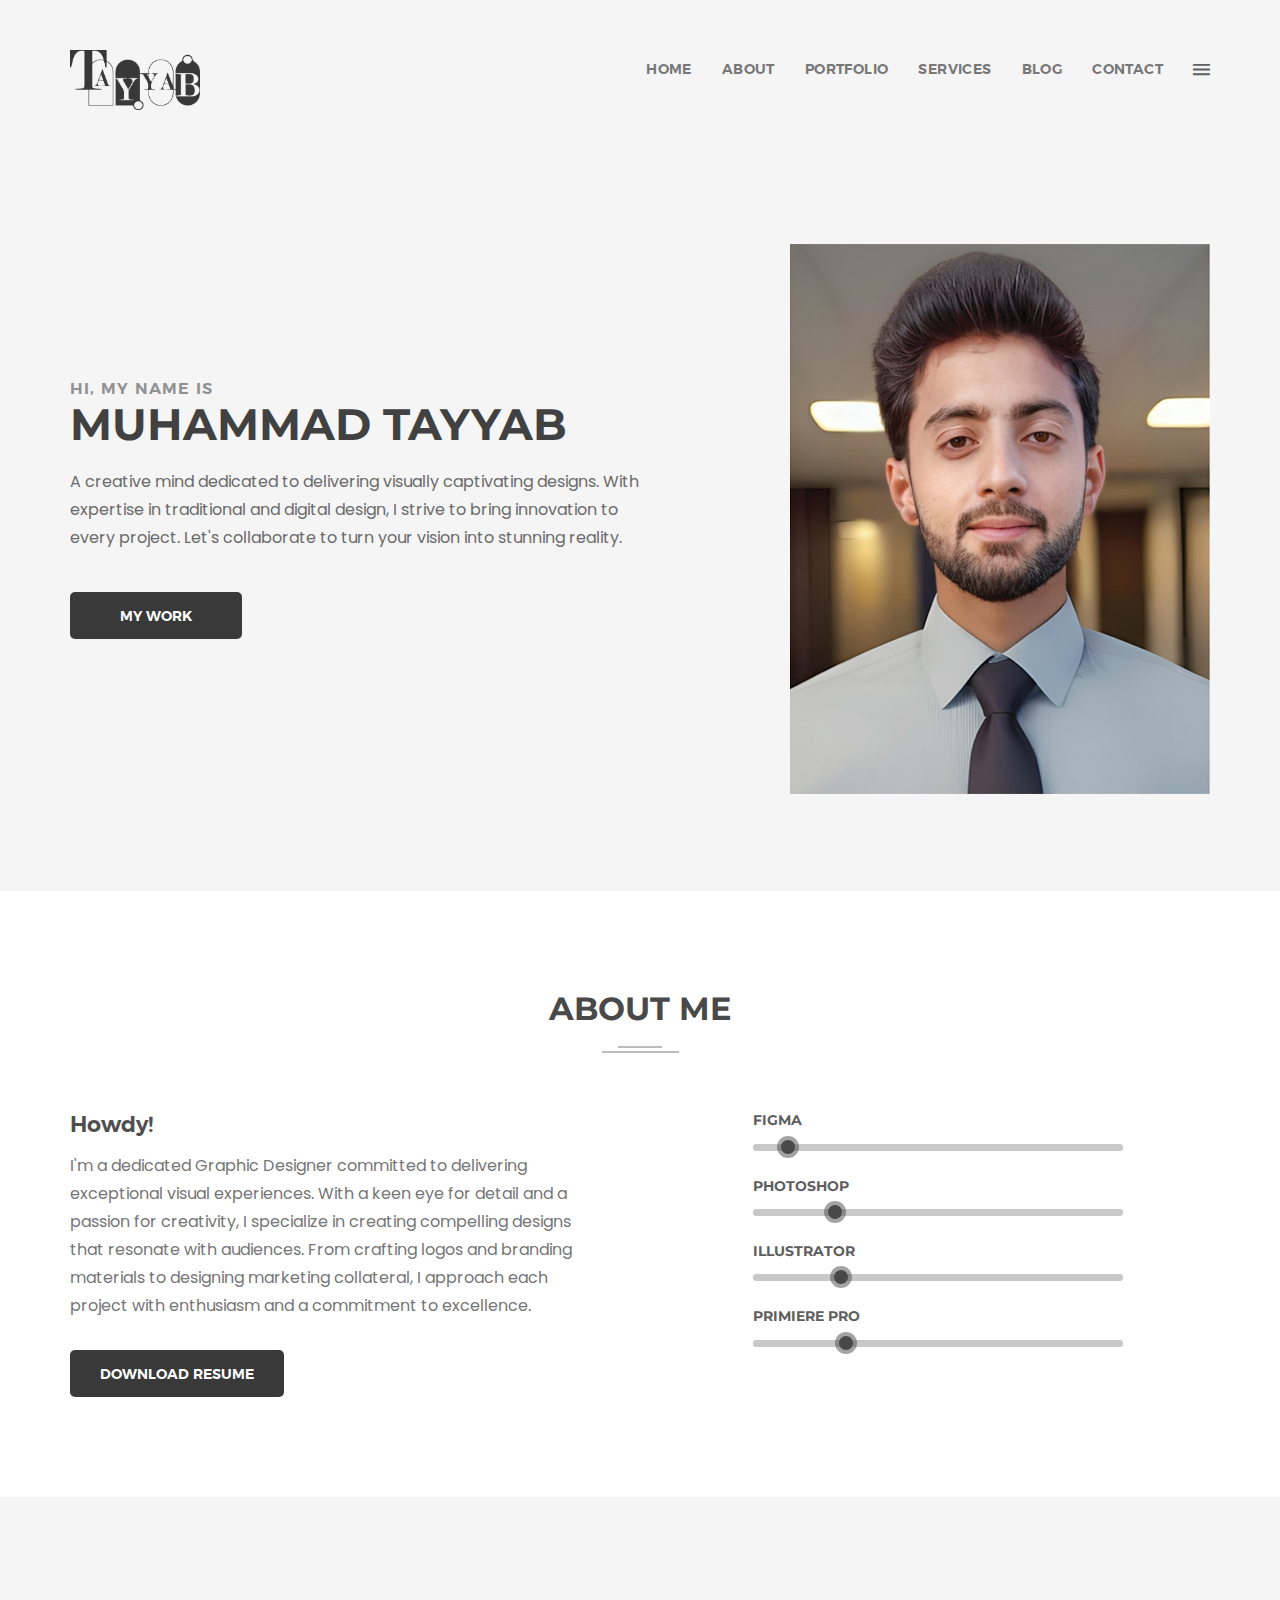
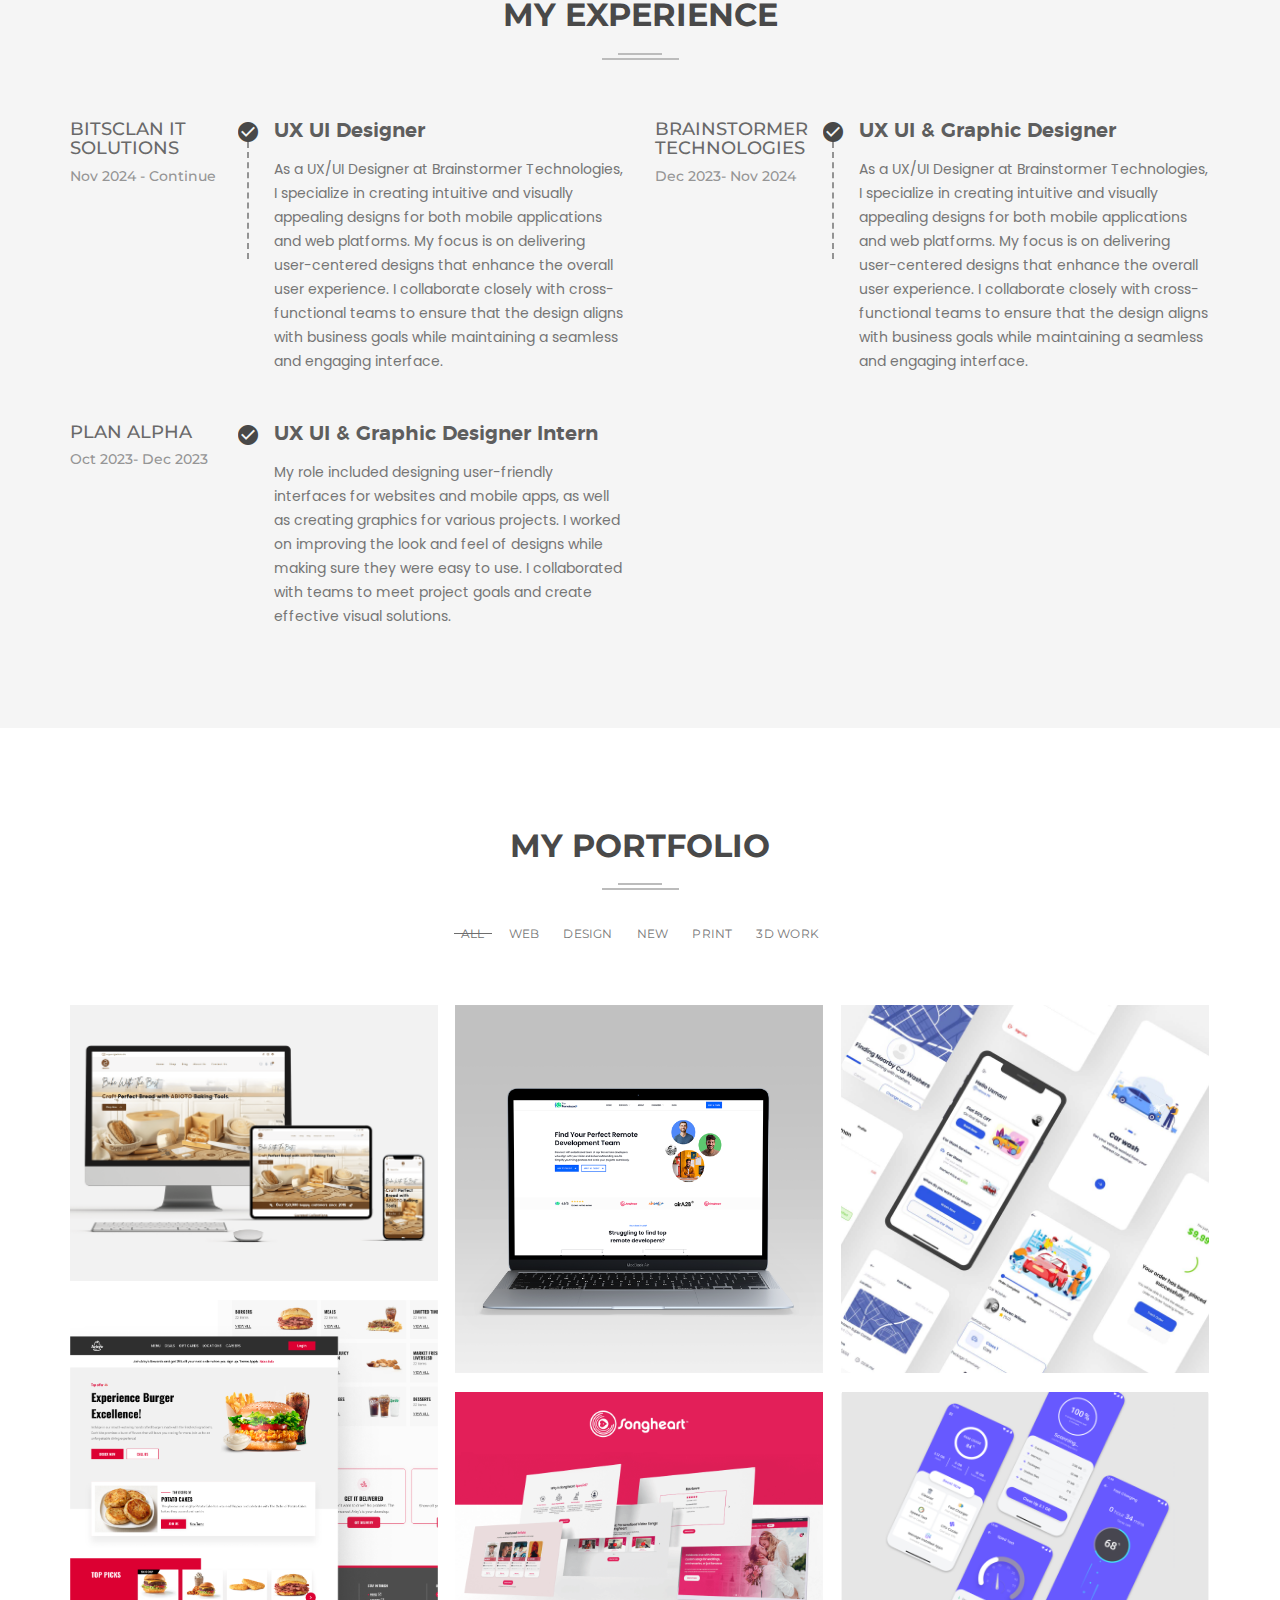
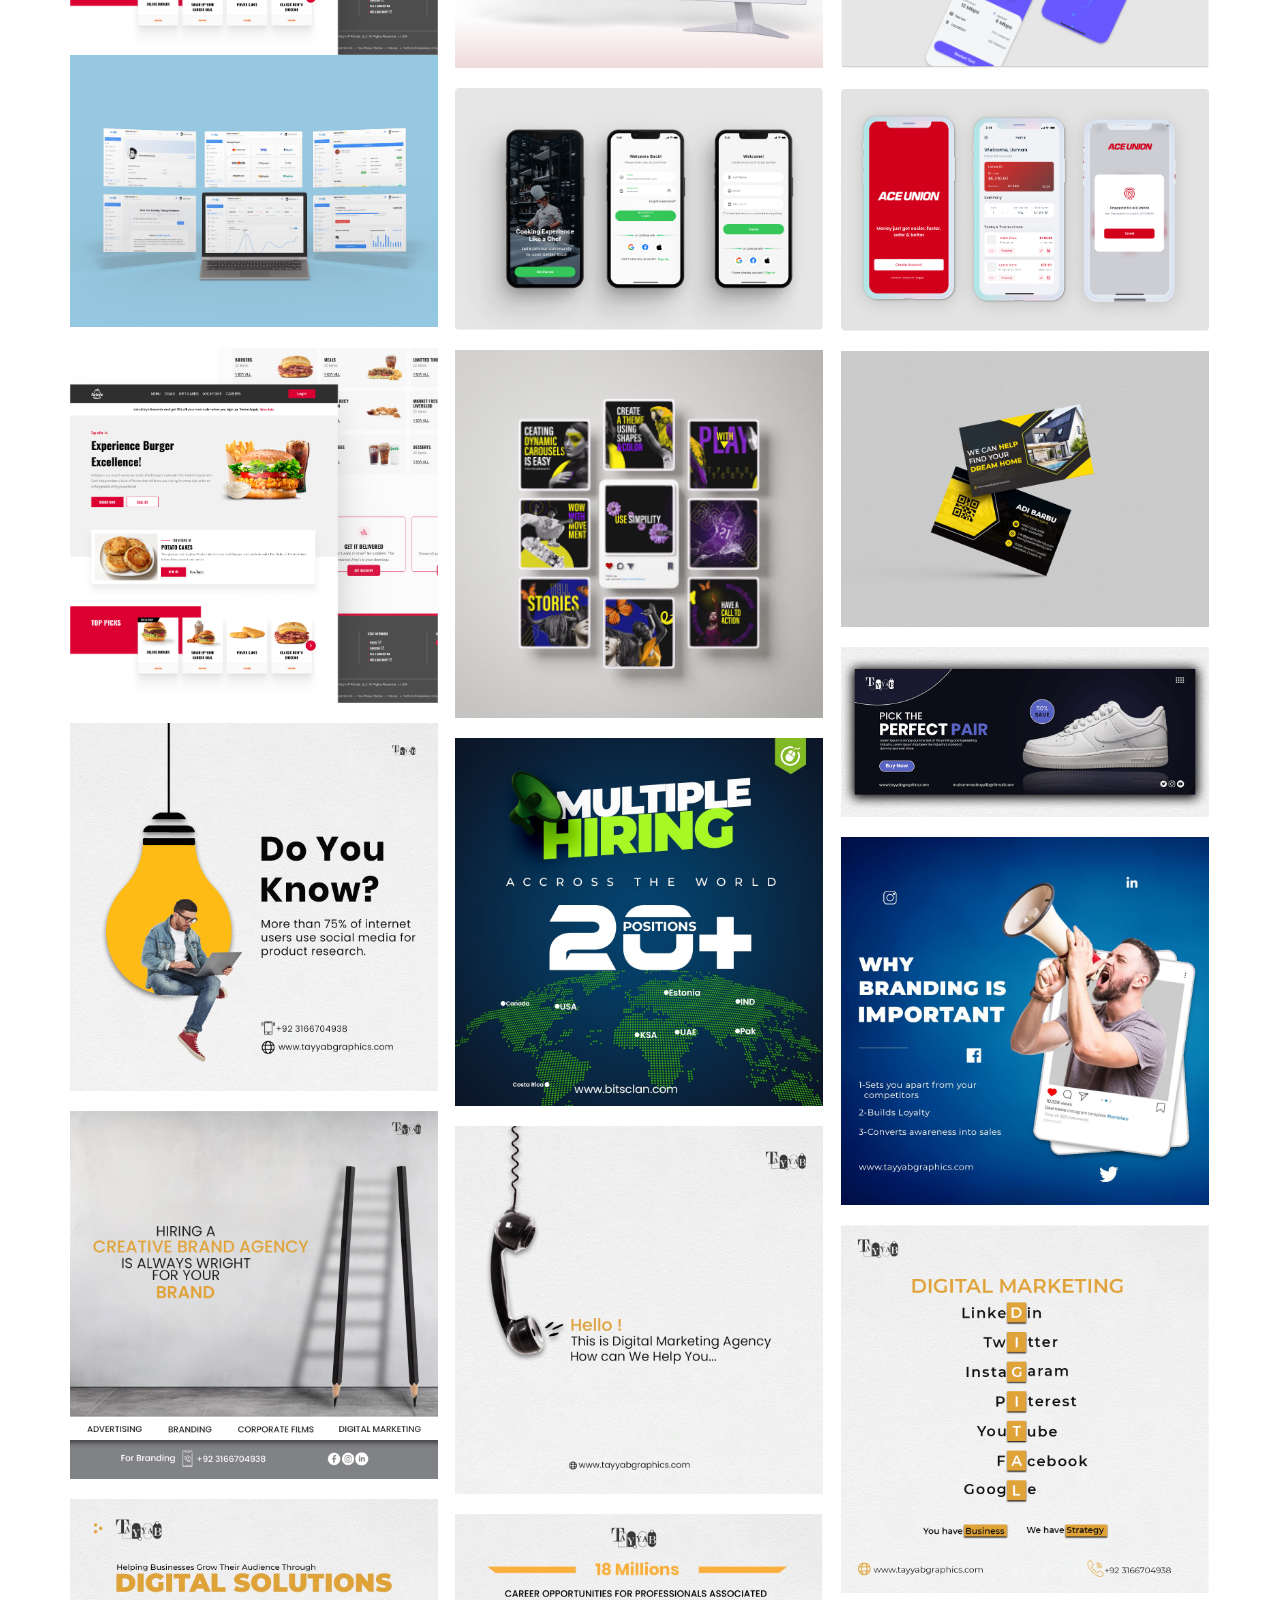
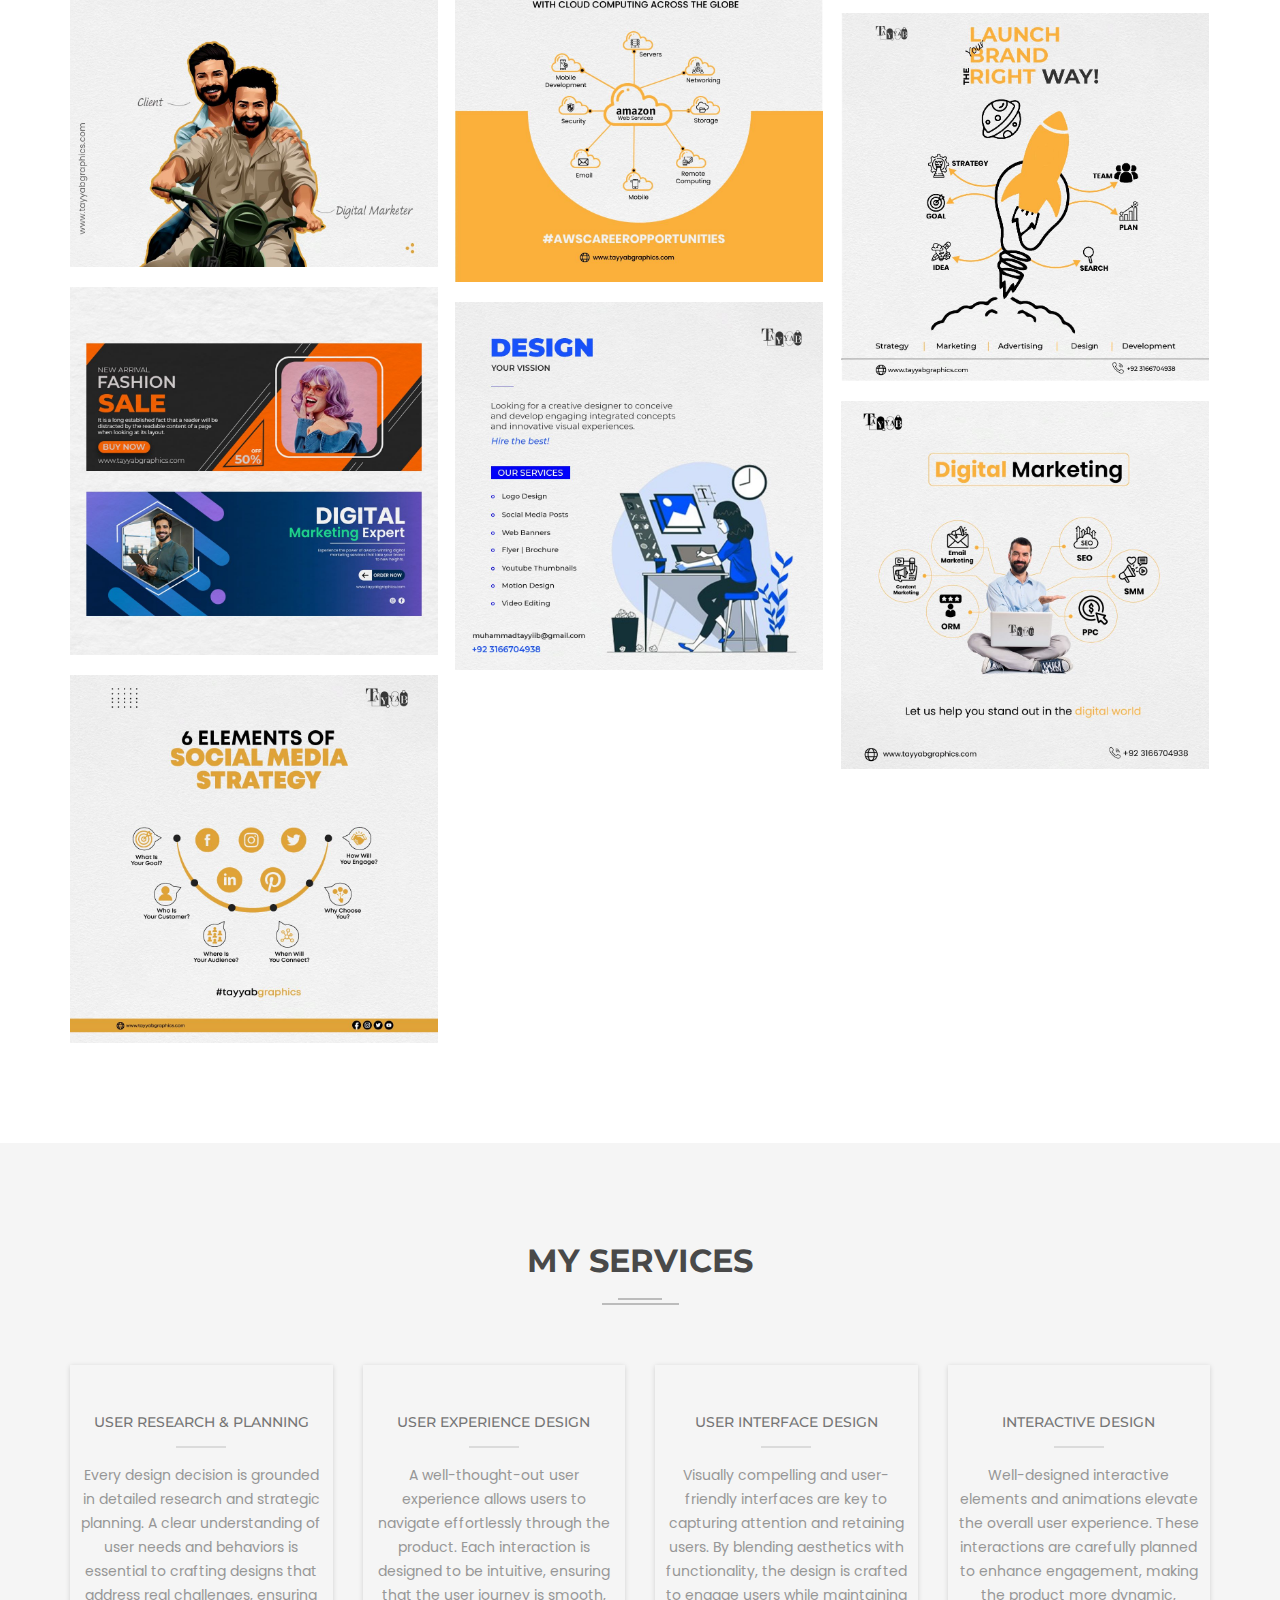
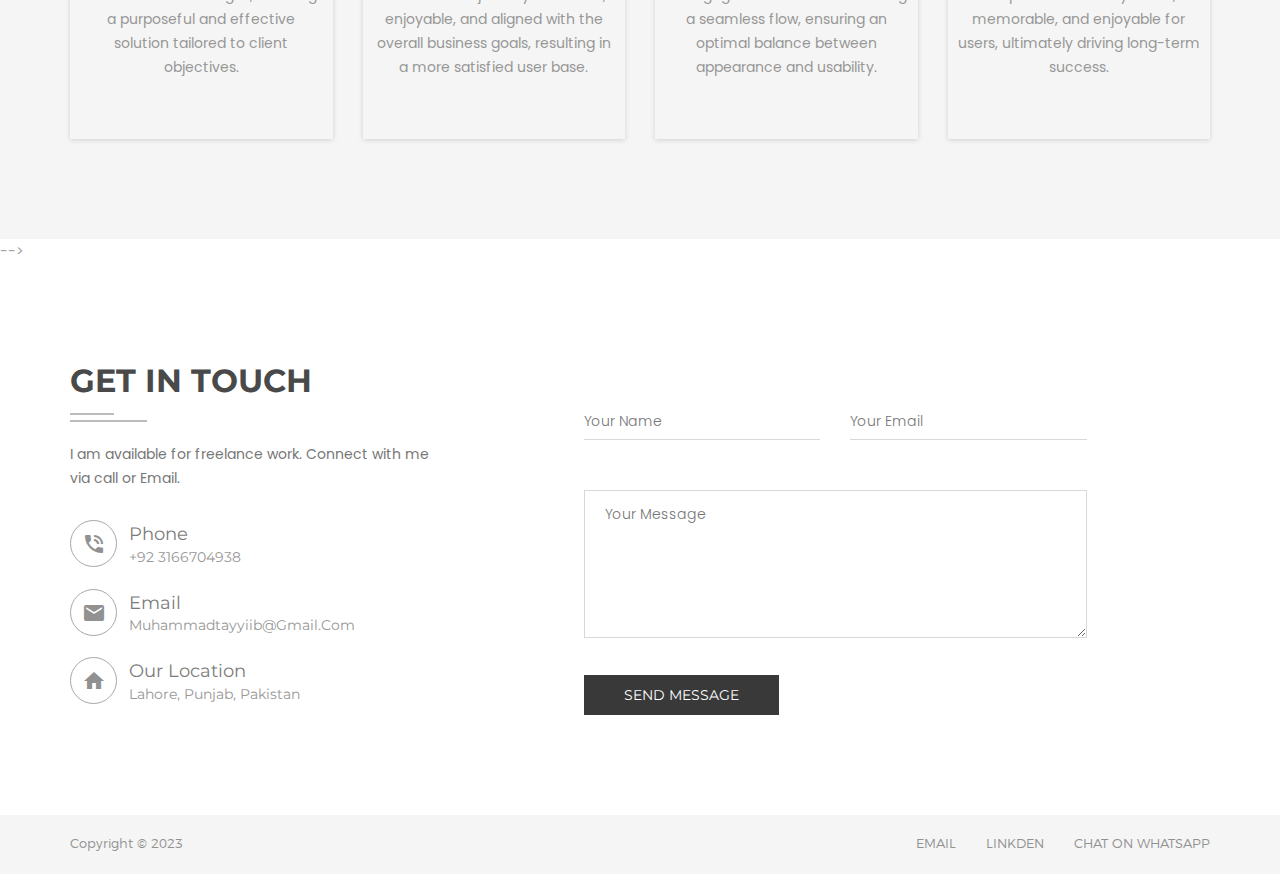
<file: index.html>
<!doctype html>
<html class="no-js" lang="en">

<!-- Mirrored from regaltheme.com/tf/onepage/mim/mim/index.html by HTTrack Website Copier/3.x [XR&CO'2014], Thu, 01 Dec 2022 15:15:38 GMT -->

<head>
	<meta charset="utf-8">
	<meta http-equiv="X-UA-Compatible" content="IE=edge">
	<meta name="viewport" content="width=device-width, initial-scale=1">
	<meta name="description" content="Tayyab Portfolio">
	<meta name="keywords"
		content="Personal , Personal portfolio template, Personal portfolio, landing page, material design, portfolio, personal">
	<meta name="author" content="regaltheme.com">

	<title>Muhammad Tayyab Portfolio</title>

	<!-- favicon -->
	<link rel="shortcut icon" type="image/x-icon" href="assets/img/favicon.ico">

	<!-- style css -->
	<link rel="stylesheet" href="style.css">
	<!-- modernizr js -->
	<script src="assets/js/vendor/modernizr-2.8.3.min.js"></script>

</head>

<body>
	<!--[if lt IE 8]>
            <p class="browserupgrade">You are using an <strong>outdated</strong> browser. Please <a href="http://browsehappy.com/">upgrade your browser</a> to improve your experience.</p>
        <![endif]-->
	<!-- HTML5 shim and Respond.js for IE8 support of HTML5 elements and media queries -->
	<!-- WARNING: Respond.js doesn't work if you view the page via file:// -->
	<!--[if lt IE 9]>
          <script src="https://oss.maxcdn.com/html5shiv/3.7.2/html5shiv.min.js"></script>
          <script src="https://oss.maxcdn.com/respond/1.4.2/respond.min.js"></script>
        <![endif]-->

	<!-- Loading Bar Start -->
	<div id="loading">
		<div id="loading-center">
			<div id="loading-center-absolute">
				<img src="assets/img/dark-logo.png" alt="Mim" />
				<div class="object" id="object_three"></div>
			</div>
		</div>
	</div>
	<!-- Loading Bar End -->
	<div id="home"></div>

	<!-- Header Section Start -->
	<header class="header-style-1 bg-color-1">
		<div class="top clearfix">
			<div class="header-top active-sticky ptb-50">
				<div class="container">
					<div class="row">
						<div class="col-xs-6 col-sm-5">
							<div class="left">
								<div class="logo">
									<a href="index.html"><img src="assets/img/dark-logo.png" alt="Mim" /></a>
								</div>
							</div>
						</div>
						<div class="col-xs-6 col-sm-7">
							<div class="right">
								<div class="expand-menu-open floatright">
									<i class="zmdi zmdi-menu"></i>
								</div>
								<nav class="mainmenu onepage-nev floatright">
									<ul class="clearfix">
										<li><a href="#home">Home</a></li>
										<li><a href="#about">About</a></li>
										<li><a href="#portfolio">PORTFOLIO</a></li>
										<li><a href="#service">Services</a></li>
										<li><a href="#blog">Blog</a></li>
										<li><a href="#contact">Contact</a></li>
									</ul>
								</nav>
							</div>
						</div>
					</div>
				</div>
			</div>
			<div class="mainmenu-expand bg-color-3">
				<div class="close-menu">
					<i class="zmdi zmdi-close-circle-o"></i>
				</div>
				<div class="menu-logo">
					<a href="index.html"><img src="assets/img/dark-logo.png" alt="Mim" /></a>
				</div>
				<nav class="mainmenu-box onepage-nev">
					<ul class="clearfix">
						<li><a href="#home">Home</a></li>
						<li><a href="#about">About</a></li>
						<li><a href="#portfolio">PORTFOLIO</a></li>
						<li><a href="#service">Services</a></li>
						<li><a href="#blog">Blog</a></li>
						<li><a href="#contact">Contact</a></li>
					</ul>
				</nav>
			</div>
		</div>
		<div class="bottom slider-area">
			<div class="container">
				<div class="row relative">
					<div class="col-xs-12 col-sm-6 static">
						<div class="slider-text percent-50">
							<h5 class="mb-11">Hi, my name is</h5>
							<h1 class="mb-30">Muhammad Tayyab</h1>
							<p class="font-16 line-height-28">
								A creative mind dedicated to delivering visually captivating designs. With expertise
								in traditional and digital design, I strive to bring innovation to every project.
								Let's collaborate to turn your vision into stunning reality.
							</p>
							<div class="slider-button smooth-scroll mt-40">
								<a class="btn lg-btn" href="#portfolio">my work</a>
							</div>
						</div>
					</div>
					<div class="col-xs-12 col-sm-6">
						<div class="slider-img text-right">
							<img src="assets/img/slider/layer1.png" alt="Image Layer" />
						</div>
					</div>
				</div>
			</div>
		</div>
	</header>
	<!-- Header Section End -->
	<!-- About Section Start -->
	<section class="about-area section-padding light-bg" id="about">
		<div class="container">
			<div class="row">
				<div class="col-xs-12">
					<div class="section-title text-center mb-60">
						<h2 class="mb-20">About Me</h2>
						<div class="horizontal-line">
							<div class="top"></div>
							<div class="bottom"></div>
						</div>
					</div>
				</div>
			</div>
			<div class="row">
				<div class="col-xs-12 col-sm-6">
					<div class="left mr-40">
						<h3 class="font-22 capitalize">Howdy!</h3>
						<p class="font-16 line-height-28">
							I'm a dedicated Graphic Designer committed to delivering exceptional visual experiences.
							With a keen eye for detail and a passion for creativity, I specialize in creating compelling
							designs that resonate with audiences. From crafting logos and branding materials to
							designing marketing collateral, I approach each project with enthusiasm and a commitment to
							excellence.
						</p>
						<div class="about-button mt-30">
							<a class="btn" href="assets/Resume/Muhammad Tayyab UX UI Resume.pdf">Download
								Resume</a>
						</div>
					</div>
				</div>
				<div class="col-xs-12 col-sm-6 col-md-push-1 col-md-5">
					<div class="right skill-progress">
						<!-- skill bar 1 -->
						<div class="skill-bar" data-percentage="90%">
							<h4 class="progress-title-holder">
								<span class="progress-title">FIGMA</span>
								<span class="progress-wrapper">
									<span class="progress-mark">
										<span class="percent"></span>
									</span>
								</span>
							</h4>
							<div class="progress-outter">
								<div class="progress-content"></div>
							</div>
						</div>

						<!-- skill bar 1 -->
						<div class="skill-bar" data-percentage="80%">
							<h4 class="progress-title-holder">
								<span class="progress-title">PHOTOSHOP</span>
								<span class="progress-wrapper">
									<span class="progress-mark">
										<span class="percent"></span>
									</span>
								</span>
							</h4>
							<div class="progress-outter">
								<div class="progress-content"></div>
							</div>
						</div>


						<!-- skill bar 1 -->
						<div class="skill-bar" data-percentage="50%">
							<h4 class="progress-title-holder">
								<span class="progress-title">ILLUSTRATOR</span>
								<span class="progress-wrapper">
									<span class="progress-mark">
										<span class="percent"></span>
									</span>
								</span>
							</h4>
							<div class="progress-outter">
								<div class="progress-content"></div>
							</div>
						</div>
						<div class="skill-bar" data-percentage="50%">
							<h4 class="progress-title-holder">
								<span class="progress-title">PRIMIERE PRO</span>
								<span class="progress-wrapper">
									<span class="progress-mark">
										<span class="percent"></span>
									</span>
								</span>
							</h4>
							<div class="progress-outter">
								<div class="progress-content"></div>
							</div>
						</div>


					</div>

					<!-- skill bar 2 -->

					<!-- skill bar 2 -->
					<!-- <div class="skill-bar" data-percentage="60%">
						<h4 class="progress-title-holder">
							<span class="progress-title">HTML & CSS</span>
							<span class="progress-wrapper">
								<span class="progress-mark">
									<span class="percent"></span>
								</span>
							</span>
						</h4>
						<div class="progress-outter">
							<div class="progress-content"></div>
						</div>
					</div> -->
				</div>
			</div>
		</div>
		</div>
	</section>
	<!-- About Section End -->
	<!-- Experience Section Start -->
		<section class="experience-area section-padding bg-color-1">
		<div class="container">
			<div class="row">
				<div class="col-xs-12">
					<div class="section-title text-center mb-60">
						<h2 class="mb-20">My Experience</h2>
						<div class="horizontal-line">
							<div class="top"></div>
							<div class="bottom"></div>
						</div>
					</div>
				</div>
			</div>
			<div class="row">
				<div class="col-xs-12 col-sm-6 mobile-mb-30">
					<div class="left">
						<div class="single-experi mb-50">
							<div class="left-text floatleft relative">
								<div class="dashed-line"></div>
								<h4 class="montserrat weight-medium mb-5 capitalize">BITSCLAN IT SOLUTIONS</h4>
								<p class="montserrat weight-medium">Nov 2024 - Continue</p>
							</div>
							<div class="right-text">
								<i class="zmdi zmdi-check-circle"></i>
								<h3 class="capitalize font-20">UX UI Designer</h3>
								<p>As a UX/UI Designer at Brainstormer Technologies, I specialize in creating intuitive and visually appealing designs for both mobile applications and web platforms. My focus is on delivering user-centered designs that enhance the overall user experience. I collaborate closely with cross-functional teams to ensure that the design aligns with business goals while maintaining a seamless and engaging interface.
							</div>
						</div>
						<div class="single-experi">
							<div class="left-text floatleft">
								<h4 class="montserrat weight-medium mb-5 capitalize">PLAN ALPHA </h4>
								<p class="montserrat weight-medium">
								</p>
								</h4>
								<p class="montserrat weight-medium">Oct 2023- Dec 2023</p>
							</div>
							<div class="right-text">
								<i class="zmdi zmdi-check-circle"></i>
								<h3 class="capitalize font-20">UX UI & Graphic Designer Intern</h3>
								<p>
									<p>My role included designing user-friendly interfaces for websites and mobile apps, as well as creating graphics for various projects. I worked on improving the look and feel of designs while making sure they were easy to use. I collaborated with teams to meet project goals and create effective visual solutions.									</div>
						</div>
					</div>
				</div>
				<div class="col-xs-12 col-sm-6">
					<div class="right">
						<div class="single-experi mb-50">
							<div class="left-text floatleft relative">
								<div class="dashed-line"></div>
								<h4 class="montserrat weight-medium mb-5 capitalize">BRAINSTORMER TECHNOLOGIES</h4>
								<p class="montserrat weight-medium">Dec 2023- Nov 2024</p>
							</div>
							<div class="right-text">
								<i class="zmdi zmdi-check-circle"></i>
								<h3 class="capitalize font-20">UX UI & Graphic Designer</h3>
								<p>
									As a UX/UI Designer at Brainstormer Technologies, I specialize in creating intuitive and visually appealing designs for both mobile applications and web platforms. My focus is on delivering user-centered designs that enhance the overall user experience. I collaborate closely with cross-functional teams to ensure that the design aligns with business goals while maintaining a seamless and engaging interface.							</div>
						</div>
						<!--
					 <div class="single-experi">
							<div class="left-text floatleft">
								<h4 class="montserrat weight-medium mb-5 capitalize">PBSG,LHR, PK</h4>
								<p class="montserrat weight-medium">Jul 2022 - Jan 20223</p>
							</div>
							<div class="right-text">
								<i class="zmdi zmdi-check-circle"></i>
								<h3 class="capitalize font-20">Intern Graphic Designer</h3>
								<p>	During my brief tenure at Premier Business Solution Group, I served as an entry-level graphic designer. In this role, I contributed to various design projects, assisting in the creation of graphics for digital and print materials.</p>
							</p>
							</div>
						</div>
					-->
					</div>
				</div>
			</div>
		</div>
	</section>
	<!-- Experience Section End -->
	<section class="portfolio-area portfolio-one light-bg section-padding clearfix" id="portfolio">
		<div class="container">
			<div class="row">
				<div class="col-xs-12">
					<div class="section-title text-center mb-30">
						<h2 class="mb-20">My Portfolio</h2>
						<div class="horizontal-line">
							<div class="top"></div>
							<div class="bottom"></div>
						</div>
					</div>
				</div>
			</div>
			<div class="row">
				<div class="col-xs-12">
					<div class="all-portfolio">
						<div class="portfolio-menu text-center">
							<ul class="clearfix mb-50">
								<li data-filter="*" class="active">All</li>
								<li data-filter=".web">Web</li>
								<li data-filter=".design">Design</li>
								<li data-filter=".new">new</li>
								<li data-filter=".gallery">Print</li>
								<li data-filter=".work3d">3d work</li>
							</ul>
						</div>
					</div>
					

					<div class="portfolio-grid">
						<div class="grid-item new web gallery percent-33">
							<div class="single-portfolio overlay light-1 text-center">
								<img src="assets/img/portfolio/abioto.png" alt="Mim" />
								<div class="title plr-40 text-center">
									<div class="zoom-icon">
										<a href="assets/img/portfolio/abioto.png" class="fancybox">
											<i class="zmdi zmdi-filter-center-focus"></i>
										</a>
									</div>
									<div class="project-title text-left">
										<h4 class="font-20 montserrat weight-regular capitalize no-margin">
											Shopify Website</h4>
										<p class="montserratlight">Responsive Design</p>
									</div>
								</div>
							</div>
						</div>
						<div class="grid-item new web gallery percent-33">
							<div class="single-portfolio overlay light-1 text-center">
								<img src="assets/img/portfolio/1.png" alt="Mim" />
								<div class="title plr-40 text-center">
									<div class="zoom-icon">
										<a href="assets/img/portfolio/1.png" class="fancybox">
											<i class="zmdi zmdi-filter-center-focus"></i>
										</a>
									</div>
									<div class="project-title text-left">
										<h4 class="font-20 montserrat weight-regular capitalize no-margin">
											Freelance Site</h4>
										<p class="montserratlight">Web Design</p>
									</div>
								</div>
							</div>
						</div>
						<div class="grid-item new web gallery percent-33">
							<div class="single-portfolio overlay light-1 text-center">
								<img src="assets/img/portfolio/h1.jpg" alt="Mim" />
								<div class="title plr-40 text-center">
									<div class="zoom-icon">
										<a href="assets/img/portfolio/h1.jpg" class="fancybox">
											<i class="zmdi zmdi-filter-center-focus"></i>
										</a>
									</div>
									<div class="project-title text-left">
										<h4 class="font-20 montserrat weight-regular capitalize no-margin">
											Car Wash Mobile App</h4>
										<p class="montserratlight">Mobile App</p>
									</div>
								</div>
							</div>
						</div>

						<div class="grid-item new design web work3d percent-33">
							<div class="single-portfolio overlay light-1 text-center">
								<img src="assets/img/portfolio/w5.jpg" alt="Mim" />
								<div class="title plr-40 text-center">
									<div class="zoom-icon">
										<a href="assets/img/portfolio/w5.jpg" class="fancybox">
											<i class="zmdi zmdi-filter-center-focus"></i>
										</a>
									</div>
									<div class="project-title text-left">
										<h4 class="font-20 montserrat weight-regular capitalize no-margin">Burger Site</h4>
										<p class="montserratlight">Food Delivery</p>
									</div>
								</div>
							</div> 
						
							<div class="single-portfolio overlay light-1 text-center">
								<img src="assets/img/portfolio/Short Url.jpg" alt="Mim" />
								<div class="title plr-40 text-center">
									<div class="zoom-icon">
										<a href="assets/img/portfolio/Short Url.jpg" class="fancybox">
											<i class="zmdi zmdi-filter-center-focus"></i>
										</a>
									</div>



								




									<div class="project-title text-left">
										<h4 class="font-20 montserrat weight-regular capitalize no-margin">Sharts URL</h4>
										<p class="montserratlight">Dashboard Design</p>
									</div>
								</div>
							</div> </div>
						<div class="grid-item new web gallery percent-33">
							<div class="single-portfolio overlay light-1 text-center">
								<img src="assets/img/portfolio/Song.png" alt="Mim" />
								<div class="title plr-40 text-center">
									<div class="zoom-icon">
										<a href="assets/img/portfolio/Song.png" class="fancybox">
											<i class="zmdi zmdi-filter-center-focus"></i>
										</a>
									</div>
									<div class="project-title text-left">
										<h4 class="font-20 montserrat weight-regular capitalize no-margin">
											Song Heart Web Design</h4>
										<p class="montserratlight">Web Design</p>
									</div>
								</div>
							</div>
						</div>

						<div class="grid-item new web gallery percent-33">
							<div class="single-portfolio overlay light-1 text-center">
								<img src="assets/img/portfolio/s2.png" alt="Mim" />
								<div class="title plr-40 text-center">
									<div class="zoom-icon">
										<a href="assets/img/portfolio/s2.png" class="fancybox">
											<i class="zmdi zmdi-filter-center-focus"></i>
										</a>
									</div>
									<div class="project-title text-left">
										<h4 class="font-20 montserrat weight-regular capitalize no-margin">
											Junk Cleaner App</h4>
										<p class="montserratlight">Mobile App</p>
									</div>
								</div>
							</div>
						</div>
						<div class="grid-item new web gallery percent-33">
							<div class="single-portfolio overlay light-1 text-center">
								<img src="assets/img/portfolio/w1.jpg" alt="Mim" />
								<div class="title plr-40 text-center">
									<div class="zoom-icon">
										<a href="assets/img/portfolio/w1.jpg" class="fancybox">
											<i class="zmdi zmdi-filter-center-focus"></i>
										</a>
									</div>
									<div class="project-title text-left">
										<h4 class="font-20 montserrat weight-regular capitalize no-margin">
											Food Chef Cooking App</h4>
										<p class="montserratlight">Mobile App</p>
									</div>
								</div>
							</div>
						</div>
						<div class="grid-item new web gallery percent-33">
							<div class="single-portfolio overlay light-1 text-center">
								<img src="assets/img/portfolio/w3.jpg" alt="Mim" />
								<div class="title plr-40 text-center">
									<div class="zoom-icon">
										<a href="assets/img/portfolio/w3.jpg" class="fancybox">
											<i class="zmdi zmdi-filter-center-focus"></i>
										</a>
									</div>
									<div class="project-title text-left">
										<h4 class="font-20 montserrat weight-regular capitalize no-margin">
											Ace Union Concep base Design</h4>
										<p class="montserratlight">Mobile App</p>
									</div>
								</div>
							</div>
						</div>
						<div class="grid-item new web gallery percent-33">
							<div class="single-portfolio overlay light-1 text-center">
								<img src="assets/img/portfolio/w5.jpg" alt="Mim" />
								<div class="title plr-40 text-center">
									<div class="zoom-icon">
										<a href="assets/img/portfolio/w5.jpg" class="fancybox">
											<i class="zmdi zmdi-filter-center-focus"></i>
										</a>
									</div>
									<div class="project-title text-left">
										<h4 class="font-20 montserrat weight-regular capitalize no-margin">
											Resturant Landing page Design</h4>
										<p class="montserratlight">Website Design</p>
									</div>
								</div>
							</div>
						</div>
						<div class="grid-item new web gallery percent-33">
							<div class="single-portfolio overlay light-1 text-center">
								<img src="assets/img/portfolio/28.jpg" alt="Mim" />
								<div class="title plr-40 text-center">
									<div class="zoom-icon">
										<a href="assets/img/portfolio/28.jpg" class="fancybox">
											<i class="zmdi zmdi-filter-center-focus"></i>
										</a>
									</div>
									<div class="project-title text-left">
										<h4 class="font-20 montserrat weight-regular capitalize no-margin">instagram
											Carousel Post</h4>
										<p class="montserratlight">Designing</p>
									</div>
								</div>
							</div>
						</div>
						<div class="grid-item new web gallery percent-33">
							<div class="single-portfolio overlay light-1 text-center">
								<img src="assets/img/portfolio/Business Card.jpg" alt="Mim" />
								<div class="title plr-40 text-center">
									<div class="zoom-icon">
										<a href="assets/img/portfolio/Business Card.jpg" class="fancybox">
											<i class="zmdi zmdi-filter-center-focus"></i>
										</a>
									</div>
									<div class="project-title text-left">
										<h4 class="font-20 montserrat weight-regular capitalize no-margin">instagram
											Business Card</h4>
										<p class="montserratlight">Real Estate</p>
									</div>
								</div>
							</div>
						</div>

						<div class="grid-item new web gallery percent-33">
							<div class="single-portfolio overlay light-1 text-center">
								<img src="assets/img/portfolio/27.jpg" alt="Mim" />
								<div class="title plr-40 text-center">
									<div class="zoom-icon">
										<a href="assets/img/portfolio/27.jpg" class="fancybox">
											<i class="zmdi zmdi-filter-center-focus"></i>
										</a>
									</div>
									<div class="project-title text-left">
										<h4 class="font-20 montserrat weight-regular capitalize no-margin">Facebook
											Shoes Cover Design</h4>
										<p class="montserratlight">Branding</p>
									</div>
								</div>
							</div>
						</div>
						<div class="grid-item new gallery percent-33">
							<div class="single-portfolio overlay light-1 text-center">
								<img src="assets/img/portfolio/9.jpg" alt="Mim" />
								<div class="zoom-icon">
									<a href="assets/img/portfolio/9.jpg" class="fancybox">
										<i class="zmdi zmdi-filter-center-focus"></i>
									</a>
								</div>
								<div class="project-title text-left">
									<h4 class="font-20 montserrat weight-regular capitalize no-margin">Social Media</h4>
									<p class="montserratlight">Marketing</p>
								</div>
							</div>
						</div>
						<div class="grid-item new gallery percent-33">
							<div class="single-portfolio overlay light-1 text-center">
								<img src="assets/img/portfolio/Hiring.jpeg" alt="Mim" />
								<div class="zoom-icon">
									<a href="assets/img/portfolio/Hiring.jpeg" class="fancybox">
										<i class="zmdi zmdi-filter-center-focus"></i>
									</a>
								</div>
								<div class="project-title text-left">
									<h4 class="font-20 montserrat weight-regular capitalize no-margin">Social Media</h4>
									<p class="montserratlight">Marketing</p>
								</div>
							</div>
						</div>
						<div class="grid-item new work3d design gallery work3d percent-33">
							<div class="single-portfolio overlay light-1 text-center">
								<img src="assets/img/portfolio/8.jpg" alt="Mim" />
								<div class="title plr-40 text-center">
									<div class="zoom-icon">
										<a href="assets/img/portfolio/8.jpg" class="fancybox">
											<i class="zmdi zmdi-filter-center-focus"></i>
										</a>
									</div>
								</div>
								<div class="project-title text-left">
									<h4 class="font-20 montserrat weight-regular capitalize no-margin">Social Media
									</h4>
									<p class="montserratlight">Branding</p>
								</div>
							</div>
						</div>
						<!-- <div class="grid-item web design web gallery percent-33">
							<div class="single-portfolio overlay light-1 text-center">
								<img src="assets/img/portfolio/w2.jpg" alt="Mim" />
								<div class="title plr-40 text-center">
									<div class="zoom-icon">
										<a class="various fancybox" data-fancybox-type="iframe" title="The Butterfly And Flower" href="	https://www.youtube.com/embed/zQ9tVUEI4J4?&autoplay=1">
											<i class="zmdi zmdi-play"></i>
										</a>
									</div>
									<div class="project-title text-left">
										<h4 class="font-20 montserrat weight-regular capitalize no-margin">The Butterfly And Flower</h4>
										<p class="montserratlight">Video</p>
									</div>
								</div>
							</div>
						</div> -->

						<div class="grid-item web design web gallery percent-33">
							<div class="single-portfolio overlay light-1 text-center">
								<img src="assets/img/portfolio/7.jpg" alt="Mim" />
								<div class="title plr-40 text-center">
									<div class="zoom-icon">
										<a href="assets/img/portfolio/7.jpg" class="fancybox">
											<i class="zmdi zmdi-filter-center-focus"></i>
										</a>
									</div>
								</div>
								<div class="project-title text-left">
									<h4 class="font-20 montserrat weight-regular capitalize no-margin">Social Media
									</h4>
									<p class="montserratlight">Branding</p>
								</div>
							</div>
						</div>
						<div class="grid-item new web gallery work3d percent-33">
							<div class="single-portfolio overlay light-1 text-center">
								<img src="assets/img/portfolio/6.jpg" alt="Mim" />
								<div class="title plr-40 text-center">
									<div class="zoom-icon">
										<a href="assets/img/portfolio/6.jpg" class="fancybox">
											<i class="zmdi zmdi-filter-center-focus"></i>
										</a>
									</div>
									<div class="project-title text-left">
										<h4 class="font-20 montserrat weight-regular capitalize no-margin">Hello to the
											Future</h4>
										<p class="montserratlight">Branding</p>
									</div>
								</div>
							</div>
						</div>
						<div class="grid-item new design web gallery work3d percent-33">
							<div class="single-portfolio overlay light-1 text-center">
								<img src="assets/img/portfolio/5.jpg" alt="Mim" />
								<div class="title plr-40 text-center">
									<div class="zoom-icon">
										<a href="assets/img/portfolio/5.jpg" class="fancybox">
											<i class="zmdi zmdi-filter-center-focus"></i>
										</a>
									</div>
									<div class="project-title text-left">
										<h4 class="font-20 montserrat weight-regular capitalize no-margin">Digital
											Marketing Expert</h4>
										<p class="montserratlight">Branding</p>
									</div>
								</div>
							</div>
						</div>
						<div class="grid-item new web gallery work3d percent-33">
							<div class="single-portfolio overlay light-1 text-center">
								<img src="assets/img/portfolio/4.jpg" alt="Mim" />
								<div class="title plr-40 text-center">
									<div class="zoom-icon">
										<a href="assets/img/portfolio/4.jpg" class="fancybox">
											<i class="zmdi zmdi-filter-center-focus"></i>
										</a>
									</div>
									<div class="project-title text-left">
										<h4 class="font-20 montserrat weight-regular capitalize no-margin">Hello to the
											Future</h4>
										<p class="montserratlight">Branding</p>
									</div>
								</div>
							</div>
						</div>
						<div class="grid-item new design web gallery work3d percent-33">
							<div class="single-portfolio overlay light-1 text-center">
								<img src="assets/img/portfolio/21.jpg" alt="Mim" />
								<div class="title plr-40 text-center">
									<div class="zoom-icon">
										<a href="assets/img/portfolio/21.jpg" class="fancybox">
											<i class="zmdi zmdi-filter-center-focus"></i>
										</a>
									</div>
									<div class="project-title text-left">
										<h4 class="font-20 montserrat weight-regular capitalize no-margin">Digital
											Marketing Expert</h4>
										<p class="montserratlight">Branding</p>
									</div>
								</div>
							</div>
						</div>

						<div class="grid-item new web gallery work3d percent-33">
							<div class="single-portfolio overlay light-1 text-center">
								<img src="assets/img/portfolio/20.jpg" alt="Mim" />
								<div class="title plr-40 text-center">
									<div class="zoom-icon">
										<a href="assets/img/portfolio/20.jpg" class="fancybox">
											<i class="zmdi zmdi-filter-center-focus"></i>
										</a>
									</div>
									<div class="project-title text-left">
										<h4 class="font-20 montserrat weight-regular capitalize no-margin">Marketing
										</h4>
										<p class="montserratlight">Branding</p>
									</div>
								</div>
							</div>
						</div>
						<div class="grid-item new web gallery work3d percent-33">
							<div class="single-portfolio overlay light-1 text-center">
								<img src="assets/img/portfolio/banner.jpg" alt="Mim" />
								<div class="title plr-40 text-center">
									<div class="zoom-icon">
										<a href="assets/img/portfolio/banner.jpg" class="fancybox">
											<i class="zmdi zmdi-filter-center-focus"></i>
										</a>
									</div>
									<div class="project-title text-left">
										<h4 class="font-20 montserrat weight-regular capitalize no-margin">Marketing
										</h4>
										<p class="montserratlight">Branding</p>
									</div>
								</div>
							</div>
						</div>
						<div class="grid-item new design web gallery work3d percent-33">
							<div class="single-portfolio overlay light-1 text-center">
								<img src="assets/img/portfolio/2.jpg" alt="Mim" />
								<div class="title plr-40 text-center">
									<div class="zoom-icon">
										<a href="assets/img/portfolio/2.jpg" class="fancybox">
											<i class="zmdi zmdi-filter-center-focus"></i>
										</a>
									</div>
									<div class="project-title text-left">
										<h4 class="font-20 montserrat weight-regular capitalize no-margin">Digital
											Marketing Expert</h4>
										<p class="montserratlight">Branding</p>
									</div>
								</div>
							</div>
						</div>
						<div class="grid-item new web gallery percent-33">
							<div class="single-portfolio overlay light-1 text-center">
								<img src="assets/img/portfolio/19.jpg" alt="Mim" />
								<div class="title plr-40 text-center">
									<div class="zoom-icon">
										<a href="assets/img/portfolio/19.jpg" class="fancybox">
											<i class="zmdi zmdi-filter-center-focus"></i>
										</a>
									</div>
									<div class="project-title text-left">
										<h4 class="font-20 montserrat weight-regular capitalize no-margin">Graphic
											Designing</h4>
										<p class="montserratlight">Branding</p>
									</div>
								</div>
							</div>
						</div>
						<div class="grid-item new design web work3d percent-33">
							<div class="single-portfolio overlay light-1 text-center">
								<img src="assets/img/portfolio/18.jpg" alt="Mim" />
								<div class="title plr-40 text-center">
									<div class="zoom-icon">
										<a href="assets/img/portfolio/18.jpg" class="fancybox">
											<i class="zmdi zmdi-filter-center-focus"></i>
										</a>
									</div>
									<div class="project-title text-left">
										<h4 class="font-20 montserrat weight-regular capitalize no-margin">Social Media
											Marketing</h4>
										<p class="montserratlight">Branding</p>
									</div>
								</div>
							</div>
						</div>
					</div>
				</div>
			</div>
		</div>
	</section> <!-- Portfolio Section End -->
	<!-- Service Section Start -->
	<section class="service-area bg-color-1 section-padding" id="service">
		<div class="container">
			<div class="row">
				<div class="col-xs-12">
					<div class="section-title text-center mb-60">
						<h2 class="mb-20">My Services</h2>
						<div class="horizontal-line">
							<div class="top"></div>
							<div class="bottom"></div>
						</div>
					</div>
				</div>
			</div>
			<div class="row text-center">
				<div class="mobile-mb-30 col-xs-12 col-sm-6 col-md-3">
					<div class="single-service pt-50 pb-60 plr-20">
						<!-- <i class="zmdi zmdi-devices"></i> -->
						<h5 class="montserrat weight-medium no-margin">USER RESEARCH & PLANNING</h5>
						<hr class="mtb-15" />
						<p>Every design decision is grounded in detailed research and strategic planning. A clear understanding of user needs and behaviors is essential to crafting designs that address real challenges, ensuring a purposeful and effective solution tailored to client objectives.
						</p>
					</div>
				</div>
				<div class="mobile-mb-30 col-xs-12 col-sm-6 col-md-3">
					<div class="single-service pt-50 pb-60 plr-20">
						<!-- <i class="zmdi zmdi-favorite-outline"></i> -->
						<h5 class="montserrat weight-medium no-margin">USER EXPERIENCE DESIGN</h5>
						<hr class="mtb-15" />
						<p>A well-thought-out user experience allows users to navigate effortlessly through the product. Each interaction is designed to be intuitive, ensuring that the user journey is smooth, enjoyable, and aligned with the overall business goals, resulting in a more satisfied user base.</p>
					</div>
				</div>
				<div class="mobile-mb-30 col-xs-12 col-sm-6 col-md-3">
					<div class="single-service pt-50 pb-60 plr-20">
						<!-- <span class="iconoir--design-pencil"></span> -->
						<h5 class="montserrat weight-medium no-margin">USER INTERFACE DESIGN</h5>
						<hr class="mtb-15" />
						<p>Visually compelling and user-friendly interfaces are key to capturing attention and retaining users. By blending aesthetics with functionality, the design is crafted to engage users while maintaining a seamless flow, ensuring an optimal balance between appearance and usability. </p>
					</div>
				</div>
				<div class="col-xs-12 col-sm-6 col-md-3">
					<div class="single-service pt-50 pb-60 plr-20">
						<!-- <i class="zmdi zmdi:edit"></i> -->
						<h5 class="montserrat weight-medium no-margin">INTERACTIVE DESIGN</h5>
						<hr class="mtb-15" />
						<p>Well-designed interactive elements and animations elevate the overall user experience. These interactions are carefully planned to enhance engagement, making the product more dynamic, memorable, and enjoyable for users, ultimately driving long-term success.</p>
					</div>
				</div>
			</div>
		</div>
	</section>
	<!-- Service Section End -->
	<!-- Testimonial Section Start
	<section class="testimonial-area light-bg section-padding">
		<div class="container">
			<div class="row">
				<div class="col-xs-12">
					<div class="section-title text-center mb-60">
						<h2 class="mb-20">Testimonial</h2>
						<div class="horizontal-line">
							<div class="top"></div>
							<div class="bottom"></div>
						</div>
					</div>
				</div>
			</div>
			<div class="row text-center">
				<div class="col-xs-12 col-sm-10 col-md-8 col-text-center">
					<div id="one-item" class="one-item">
						<div class="single-slide">
							<div class="slide-text pb-60 plr-10">
								<div class="img mb-20">
									<img src="assets/img/testimonial/1.png" alt="Louis Morrison" />
								</div>
								<div class="content">
									<h4 class="montserrat weight-bold">Adven</h4>
									<h6 class="montserrat weight-bold mb-10">Client</h6>
									<p class="line-height-28">The eChallenge run really got me started on actually
										building something for my business.
										<br />
								</div>
							</div>
						</div>
						<div class="single-slide">
							<div class="slide-text pb-60 plr-10">
								<div class="img mb-20">
									<img src="assets/img/testimonial/2.png" alt="Louis Morrison" />
								</div>
								<div class="content">
									<h4 class="montserrat weight-bold">Bella</h4>
									<h6 class="montserrat weight-bold mb-10">Client</h6>
									<p class="line-height-28">You made it so simple. My new site is so much faster and
										easier to work with than my old site.I just choose the page, make the change and
										click save. Thanks, guys!
										<br />
								</div>
							</div>
						</div>
						<div class="single-slide">
							<div class="slide-text pb-60 plr-10">
								<div class="img mb-20">
									<img src="assets/img/testimonial/3.png" alt="Louis Morrison" />
								</div>
								<div class="content">
									<h4 class="montserrat weight-bold">Sara</h4>
									<h6 class="montserrat weight-bold mb-10">Project manager</h6>
									<p class="line-height-28">Incredible services and amazing customer support<br />
								</div>
							</div>
						</div>
					</div>
				</div>
			</div>
		</div>
	</section>
	<!-- Testimonial Section End -->
	<!-- Blog Section Start -->
	<!-- <section class="blog-area bg-color-1 section-padding" id="blog">
		<div class="container">
			<div class="row">
				<div class="col-xs-12">
					<div class="section-title text-center mb-60">
						<h2 class="mb-20">Our Blog</h2>
						<div class="horizontal-line">
							<div class="top"></div>
							<div class="bottom"></div>
						</div>
					</div>
				</div>
			</div>
			<div class="row">
				<div class="mobile-mb-30 col-xs-12 col-sm-4">
					<div class="single-blog clearfix">
						<a href="light-blog-details.html"><img src="assets/img/blog/1.jpg" alt="Blog Image" /></a>
						<div class="date-comment plr-20 ptb-20 clearfix">
							<div class="left floatleft">
								<h6 class="capitalize montserrat no-margin weight-regular"><i
										class="zmdi zmdi-calendar"></i> 20 Jun 2017</h6>
							</div>
							<div class="right floatright">
								<h6 class="capitalize montserrat no-margin weight-regular"><i
										class="zmdi zmdi-comments"></i> 5 Comments</h6>
							</div>
						</div>
						<div class="blog-title clearfix">
							<div class="left floatleft">
								<a href="light-blog-details.html">
									<h4 class="capitalize montserrat no-margin weight-regular">Suffered alteration in
										some</h4>
								</a>
							</div>
							<div class="right floatright">
								<a href="light-blog-details.html"><i class="zmdi zmdi-plus"></i></a>
							</div>
						</div>
					</div>
				</div>
				<div class="mobile-mb-30 col-xs-12 col-sm-4">
					<div class="single-blog clearfix">
						<a href="light-blog-details.html"><img src="assets/img/blog/2.jpg" alt="Blog Image" /></a>
						<div class="date-comment plr-20 ptb-20 clearfix">
							<div class="left floatleft">
								<h6 class="capitalize montserrat no-margin weight-regular"><i
										class="zmdi zmdi-calendar"></i> 20 Jun 2017</h6>
							</div>
							<div class="right floatright">
								<h6 class="capitalize montserrat no-margin weight-regular"><i
										class="zmdi zmdi-comments"></i> 5 Comments</h6>
							</div>
						</div>
						<div class="blog-title clearfix">
							<div class="left floatleft">
								<a href="light-blog-details.html">
									<h4 class="capitalize montserrat no-margin weight-regular">Suffered alteration in
										some</h4>
								</a>
							</div>
							<div class="right floatright">
								<a href="light-blog-details.html"><i class="zmdi zmdi-plus"></i></a>
							</div>
						</div>
					</div>
				</div>
				<div class="col-xs-12 col-sm-4">
					<div class="single-blog clearfix">
						<a href="light-blog-details.html"><img src="assets/img/blog/3.jpg" alt="Blog Image" /></a>
						<div class="date-comment plr-20 ptb-20 clearfix">
							<div class="left floatleft">
								<h6 class="capitalize montserrat no-margin weight-regular"><i
										class="zmdi zmdi-calendar"></i> 20 Jun 2017</h6>
							</div>
							<div class="right floatright">
								<h6 class="capitalize montserrat no-margin weight-regular"><i
										class="zmdi zmdi-comments"></i> 5 Comments</h6>
							</div>
						</div>
						<div class="blog-title clearfix">
							<div class="left floatleft">
								<a href="light-blog-details.html">
									<h4 class="capitalize montserrat no-margin weight-regular">Suffered alteration in
										some</h4>
								</a>
							</div>
							<div class="right floatright">
								<a href="light-blog-details.html"><i class="zmdi zmdi-plus"></i></a>
							</div>
						</div>
					</div>
				</div>
			</div>
		</div>
	</section> --> -->
	<!-- Blog Section End -->
	<!-- Contact Section Start -->
	<section class="contact-area light-bg section-padding" id="contact">
		<div class="container">
			<div class="row">
				<div class="col-xs-12 col-sm-6 col-md-4">
					<div class="left">
						<div class="section-title mb-30">
							<h2 class="mb-15">GET IN TOUCH</h2>
							<div class="horizontal-line mb-20">
								<div class="top"></div>
								<div class="bottom"></div>
							</div>
							<p>I am available for freelance work. Connect with me via call or Email.</p>
						</div>
						<ul class="contact-text clearfix">
							<li>
								<i class="zmdi zmdi-phone-in-talk"></i>
								<h4 class="montserrat weight-regular no-margin capitalize">Phone</h4>
								<span><a class="montserrat weight-regular" href="tel:+92 3166704938">+92
										3166704938</a></span>
							</li>
							<li>
								<i class="zmdi zmdi-email"></i>
								<h4 class="montserrat weight-regular no-margin capitalize">Email</h4>
								<span><a class="montserrat weight-regular capitalize"
										href="mailto:muhammadtayyiib@gmail.com">muhammadtayyiib@gmail.com</a></span>
							</li>
							<li>
								<i class="zmdi zmdi-home"></i>
								<h4 class="montserrat weight-regular capitalize no-margin">Our Location</h4>
								<span class="montserrat weight-regular capitalize"> Lahore, Punjab, Pakistan</span>
							</li>
						</ul>
					</div>
				</div>
				<div class="col-xs-12 col-sm-6 col-md-8">
					<div class="right">
						<div class="contact-form pt-40">
							<form class="custom-input contact_form"
								action="https://formsubmit.co/muhammadtayyiib@gmail.com" method="post">
								<div class="row name-email">
									<div class="col-xs-12 col-sm-6">
										<input type="text" id="contact_name" name="text" placeholder="Your Name" />
									</div>
									<div class="col-xs-12 col-sm-6">
										<input type="email" id="contact_email" name="email" placeholder="Your Email" />
									</div>
								</div>
								<div class="row">
									<div class="col-xs-12">
										<textarea class="mt-50" name="message" id="contact_message" rows="6"
											placeholder="Your Message"></textarea>
										<button class="btn montserrat weight-regular uppercase mt-30" type="submit">
											Send Message
										</button>
									</div>
								</div>
							</form>
						</div>
					</div>
				</div>
			</div>
		</div>
	</section>
	<!-- Contact Section End -->
	<!-- Footer Section Start -->
	<footer class="footer bg-color-1 ptb-20">
		<div class="container">
			<div class="row">
				<div class="col-xs-12">
					<div class="left floatleft">
						<p>Copyright &copy; 2023 <a href="" target="_blank"></a></p>
					</div>
					<div class="right social-link floatright">
						<ul class="clearfix">
							<li><a href="mailto:muhammadtayyiib@gmail.com" target="_blank">Email</a></li>
							<li><a href="https://www.linkedin.com/in/muhammadtayyiib/" target="_blank">Linkden</a></li>
							<li class="fa fa-whatsapp" aria-hidden="true"><a href="https://wa.me/%2B923166704938"
									target="_blank">Chat on Whatsapp</a></li>
						</ul>
					</div>
				</div>
			</div>
		</div>
	</footer>
	<!-- Footer Section End -->

	<!-- All JS Here -->
	<!-- jQuery Latest Version -->
	<script src="assets/js/vendor/jquery-1.12.4.min.js"></script>
	<!-- Bootstrap JS -->
	<script src="assets/js/bootstrap.min.js"></script>
	<!-- One Page Nav JS -->
	<script src="assets/js/one-page-nav.js"></script>
	<!-- Waypoints JS -->
	<script src="assets/js/waypoints.min.js"></script>
	<!-- Progressbar JS -->
	<script src="assets/js/progressbar.js"></script>
	<!-- Isotope -->
	<script src="assets/js/isotope.pkgd.js"></script>
	<!-- Isotope -->
	<script src="assets/js/jquery.validate.min.js"></script>
	<!-- Slick Slider JS -->
	<script src="assets/js/slick.min.js"></script>
	<!-- Fancybox JS -->
	<script src="assets/js/jquery.fancybox.pack.js"></script>
	<!-- Plugins JS -->
	<script src="assets/js/plugins.js"></script>
	<!-- main JS -->
	<script src="assets/js/main.js"></script>
</body>

<!-- Mirrored from regaltheme.com/tf/onepage/mim/mim/index.html by HTTrack Website Copier/3.x [XR&CO'2014], Thu, 01 Dec 2022 15:15:52 GMT -->

</html>
</file>
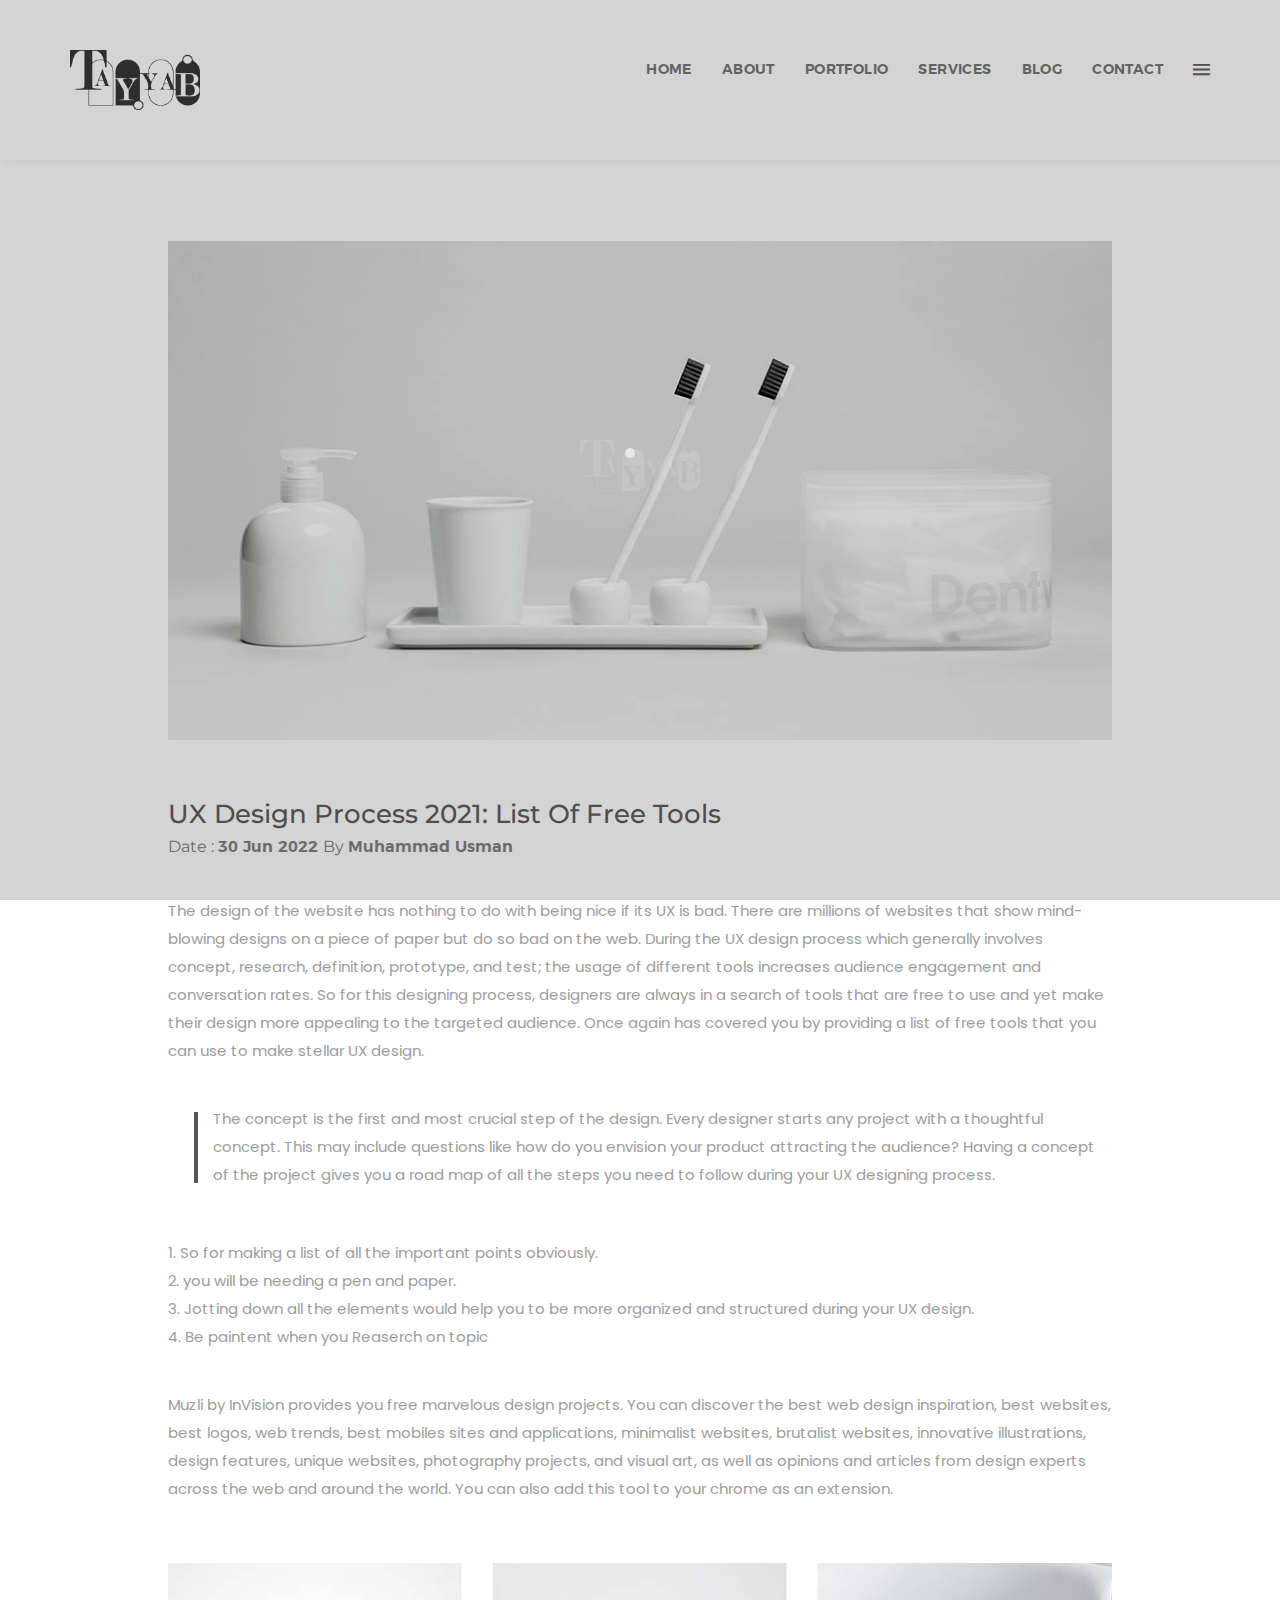
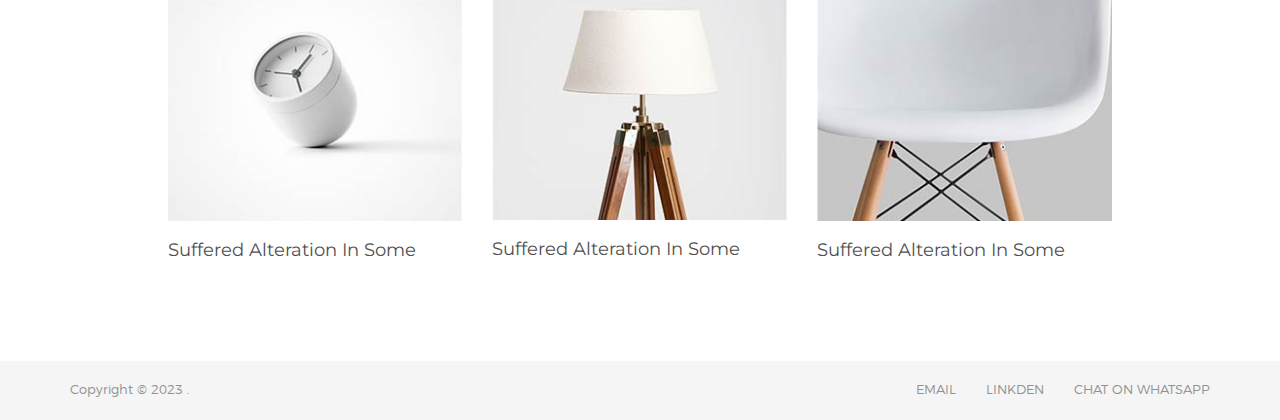
<file: light-blog-details.html>
<!doctype html>
<html class="no-js" lang="en">
    
<!-- Mirrored from regaltheme.com/tf/onepage/mim/mim/light-blog-details.html by HTTrack Website Copier/3.x [XR&CO'2014], Thu, 01 Dec 2022 15:15:56 GMT -->
<head>
		<meta charset="utf-8">
        <meta http-equiv="X-UA-Compatible" content="IE=edge">
        <meta name="viewport" content="width=device-width, initial-scale=1">
        <meta name="description" content="Mim is a Personal Portfolio Template">
        <meta name="keywords" content="Personal , Personal portfolio template, Personal portfolio, landing page, material design, portfolio, personal">
        <meta name="author" content="regaltheme.com">
		
        <title>Light Blog Details || Mim</title>
		
		<!-- favicon -->
        <link rel="shortcut icon" type="image/x-icon" href="assets/img/favicon.ico">
		
		<!-- style css -->
		<link rel="stylesheet" href="style.css">
		<!-- modernizr js -->
        <script src="assets/js/vendor/modernizr-2.8.3.min.js"></script>
		
    </head>
    <body>
        <!--[if lt IE 8]>
            <p class="browserupgrade">You are using an <strong>outdated</strong> browser. Please <a href="http://browsehappy.com/">upgrade your browser</a> to improve your experience.</p>
        <![endif]-->
		<!-- HTML5 shim and Respond.js for IE8 support of HTML5 elements and media queries -->
        <!-- WARNING: Respond.js doesn't work if you view the page via file:// -->
        <!--[if lt IE 9]>
          <script src="https://oss.maxcdn.com/html5shiv/3.7.2/html5shiv.min.js"></script>
          <script src="https://oss.maxcdn.com/respond/1.4.2/respond.min.js"></script>
        <![endif]-->
		
		<!-- Loading Bar Start -->
		<div id="loading">
			<div id="loading-center">
				<div id="loading-center-absolute">
					<img src="assets/img/dark-logo.png" alt="Mim" />
					<div class="object" id="object_three"></div>
				</div>
			</div>
		</div>
		<!-- Loading Bar End -->
		<div id="home"></div>
		
		<!-- Header Section Start -->
		<header class="header-style-1 blog-details light-bg">
			<div class="top clearfix">
				<div class="header-top active-sticky ptb-50">
					<div class="container">
						<div class="row">
							<div class="col-xs-6 col-sm-5">
								<div class="left">
									<div class="logo">
										<a href="index.html"><img src="assets/img/dark-logo.png" alt="Mim" /></a>
									</div>
								</div>
							</div>
							<div class="col-xs-6 col-sm-7">
								<div class="right">
									<div class="expand-menu-open floatright">
										<i class="zmdi zmdi-menu"></i>
									</div>
									<nav class="mainmenu onepage-nev floatright">
										<ul class="clearfix">
											<li><a href="index.html#home">Home</a></li>
											<li><a href="index.html#about">About</a></li>
											<li><a href="index.html#portfolio">PORTFOLIO</a></li>
											<li><a href="index.html#service">Services</a></li>
											<li><a href="index.html#blog">Blog</a></li>
											<li><a href="index.html#contact">Contact</a></li>
										</ul>
									</nav>
								</div>
							</div>
						</div>
					</div>
				</div>
				<div class="mainmenu-expand bg-color-2">
					<div class="close-menu">
						<i class="zmdi zmdi-close-circle-o"></i>
					</div>
					<div class="menu-logo">
						<a href="index.html"><img src="assets/img/dark-logo.png" alt="Mim" /></a>
					</div>
					<nav class="mainmenu-box onepage-nev">
						<ul class="clearfix">
							<li><a href="index.html#home">Home</a></li>
							<li><a href="index.html#about">About</a></li>
							<li><a href="index.html#portfolio">PORTFOLIO</a></li>
							<li><a href="index.html#service">Services</a></li>
							<li><a href="index.html#blog">Blog</a></li>
							<li><a href="index.html#contact">Contact</a></li>
						</ul>
					</nav>
				</div>
			</div>
		</header>
		<!-- Header Section End -->
		<!-- Blog Details Section Start -->
		<div class="blog-details-area light-bg section-padding">
			<div class="container">
				<div class="row">
					<div class="col-xs-12 col-sm-10 col-text-center">
						<div class="single-post">
							<div class="img mb-60">
								<img src="assets/img/blog/large.jpg" alt="" />
							</div>
							<div class="text">
								<h3 class="font-26 montserrat weight-medium capitalize mb-10">UX Design Process 2021: List Of Free Tools</h3>
								<h5 class="capitalize montserrat weight-regular no-margin">Date : <span class="montserrat-600">30 Jun 2022
									
								</span> By <span class="montserrat-600">Muhammad Usman</span></h5>
								<p class="ptb-40">The design of the website has nothing to do with being nice if its UX is bad. There are millions of websites that show mind-blowing designs on a piece of paper but do so bad on the web. During the UX design process which generally involves concept, research, definition, prototype, and test; the usage of different tools increases audience engagement and conversation rates.

									So for this designing process, designers are always in a search of tools that are free to use and yet make their design more appealing to the targeted audience. Once again  has covered you by providing a list of free tools that you can use to make stellar UX design.</p>
								<div class="separate relative">
									<p>The concept is the first and most crucial step of the design. Every designer starts any project with a thoughtful concept. This may include questions like how do you envision your product attracting the audience? Having a concept of the project gives you a road map of all the steps you need to follow during your UX designing process.</p>
								</div>
								<ul class="mt-50 mb-40">
									<li>1. So for making a list of all the important points obviously.</li>
									<li>2.  you will be needing a pen and paper.</li>
									<li>3. Jotting down all the elements would help you to be more organized and structured during your UX design.</li>
									<li>4. Be paintent when you Reaserch on topic</li>
								</ul>
								<p class="mb-60">Muzli by InVision provides you free marvelous design projects. You can discover the best web design inspiration, best websites, best logos, web trends, best mobiles sites and applications, minimalist websites, brutalist websites, innovative illustrations, design features, unique websites, photography projects, and visual art, as well as opinions and articles from design experts across the web and around the world. You can also add this tool to your chrome as an extension. </p>
							</div>
						</div>
						<div class="related-post">
							<div class="row">
								<div class="col-xs-12 col-sm-4 mobile-mb-30">
									<div class="single-related-post">
										<a href="light-blog-details.html"><img src="assets/img/blog/d1.jpg" alt="Post Image" /></a>
										<a href="light-blog-details.html">
											<h4 class="capitalize montserrat no-margin mt-20 weight-regular">Suffered alteration in some</h4>
										</a>
									</div>
								</div>
								<div class="col-xs-12 col-sm-4 mobile-mb-30">
									<div class="single-related-post">
										<a href="light-blog-details.html"><img src="assets/img/blog/d2.jpg" alt="Post Image" /></a>
										<a href="light-blog-details.html">
											<h4 class="capitalize montserrat no-margin mt-20 weight-regular">Suffered alteration in some</h4>
										</a>
									</div>
								</div>
								<div class="col-xs-12 col-sm-4 mobile-mb-30">
									<div class="single-related-post">
										<a href="light-blog-details.html"><img src="assets/img/blog/d3.jpg" alt="Post Image" /></a>
										<a href="light-blog-details.html">
											<h4 class="capitalize montserrat no-margin mt-20 weight-regular">Suffered alteration in some</h4>
										</a>
									</div>
								</div>
							</div>
						</div>
					</div>
				</div>
			</div>
		</div>
		<!-- Blog Details Section End -->
		<!-- Footer Section Start -->
		<footer class="footer bg-color-1 ptb-20">
			<div class="container">
				<div class="row">
					<div class="col-xs-12">
						<div class="left floatleft">
							<p>Copyright &copy; 2023 <a href="" target="_blank"></a>.</p>
						</div>
						<div class="right social-link floatright">
							<ul class="clearfix">
								<li><a href="mailto:engrshaniii@gmail.com" target="_blank">Email</a></li>
								<li><a href="https://www.linkedin.com/in/engrshaniii/" target="_blank">Linkden</a></li>
								<li class="fa fa-whatsapp" aria-hidden="true"><a href="https://wa.me/%2B923143586834" target="_blank">Chat on Whatsapp</a></li>	
							</ul>
						</div>
					</div>
				</div>
			</div>
		</footer>
		<!-- Footer Section End -->
		
		<!-- All JS Here -->
		<!-- jQuery Latest Version -->
        <script src="assets/js/vendor/jquery-1.12.4.min.js"></script>
		<!-- Bootstrap JS -->
        <script src="assets/js/bootstrap.min.js"></script>
		<!-- One Page Nav JS -->
        <script src="assets/js/one-page-nav.js"></script>
		<!-- Waypoints JS -->
        <script src="assets/js/waypoints.min.js"></script>
		<!-- Progressbar JS -->
        <script src="assets/js/progressbar.js"></script>
		<!-- Isotope -->
        <script src="assets/js/isotope.pkgd.js"></script>
		<!-- Isotope -->
        <script src="assets/js/jquery.validate.min.js"></script>
		<!-- Slick Slider JS -->
        <script src="assets/js/slick.min.js"></script>
		<!-- Fancybox JS -->
        <script src="assets/js/jquery.fancybox.pack.js"></script>
		<!-- Plugins JS -->
        <script src="assets/js/plugins.js"></script>
		<!-- main JS -->
        <script src="assets/js/main.js"></script>
    </body>

<!-- Mirrored from regaltheme.com/tf/onepage/mim/mim/light-blog-details.html by HTTrack Website Copier/3.x [XR&CO'2014], Thu, 01 Dec 2022 15:15:58 GMT -->
</html>
</file>
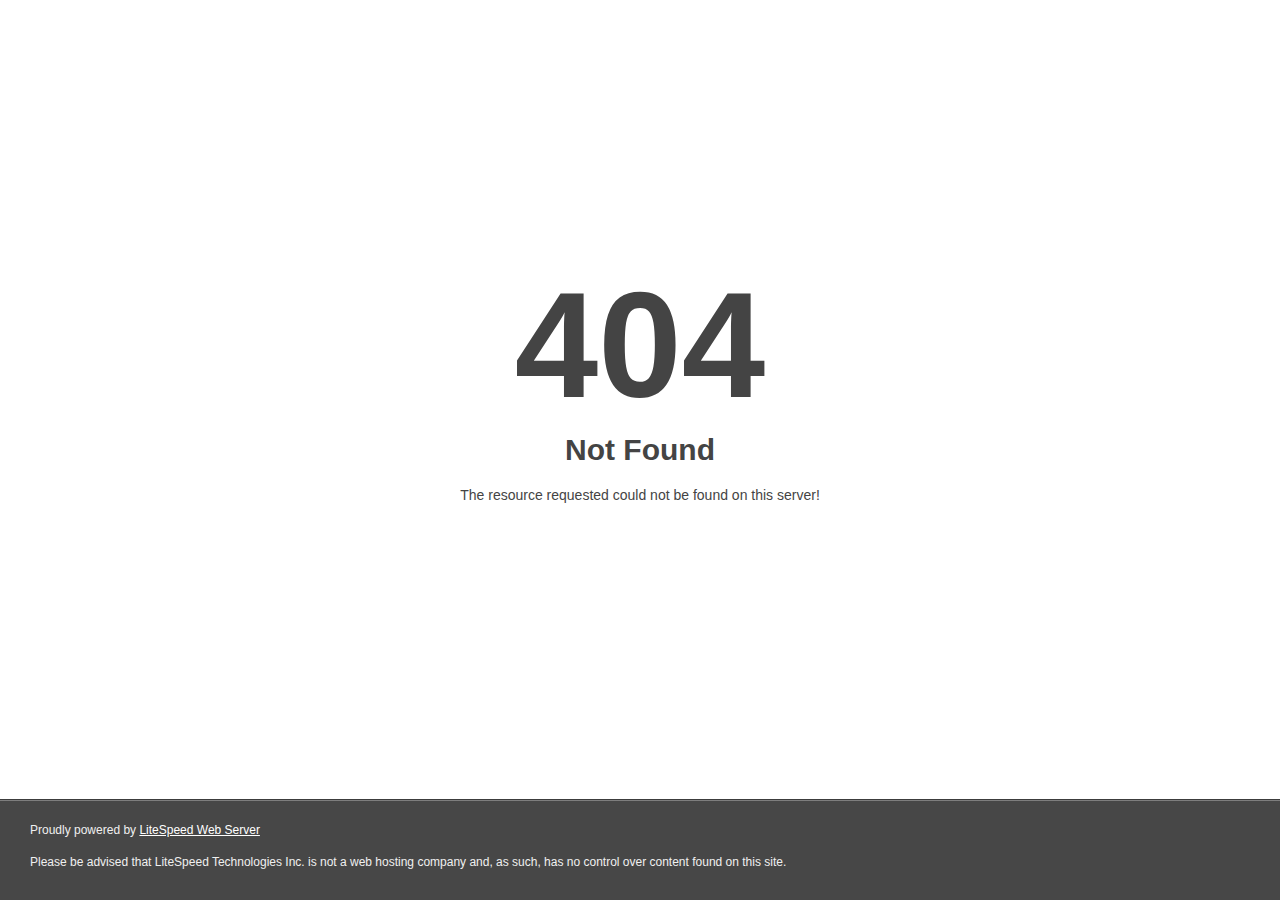
<file: assets/img/fancybox/fancybox_loading@2x.html>
<!DOCTYPE html>
<html style="height:100%">
<head>
<meta name="viewport" content="width=device-width, initial-scale=1, shrink-to-fit=no" />
<title> 404 Not Found
</title></head>
<body style="color: #444; margin:0;font: normal 14px/20px Arial, Helvetica, sans-serif; height:100%; background-color: #fff;">
<div style="height:auto; min-height:100%; ">     <div style="text-align: center; width:800px; margin-left: -400px; position:absolute; top: 30%; left:50%;">
        <h1 style="margin:0; font-size:150px; line-height:150px; font-weight:bold;">404</h1>
<h2 style="margin-top:20px;font-size: 30px;">Not Found
</h2>
<p>The resource requested could not be found on this server!</p>
</div></div><div style="color:#f0f0f0; font-size:12px;margin:auto;padding:0px 30px 0px 30px;position:relative;clear:both;height:100px;margin-top:-101px;background-color:#474747;border-top: 1px solid rgba(0,0,0,0.15);box-shadow: 0 1px 0 rgba(255, 255, 255, 0.3) inset;">
<br>Proudly powered by  <a style="color:#fff;" href="http://www.litespeedtech.com/error-page">LiteSpeed Web Server</a><p>Please be advised that LiteSpeed Technologies Inc. is not a web hosting company and, as such, has no control over content found on this site.</p></div></body></html>
</file>
<file: style.css>
/*==========================================================
    Template Name: Mim Personal Portfolio Template
    Created By: RegalTheme
    Envato Profile: https://themeforest.net/user/regaltheme
    Website: http://regaltheme.com
    Description: Mim is Fully Responsive Personal Portfolio Template with awesome features.
    Version: v1.1
    Support: http://regaltheme.com/support
============================================================*/


/* google fonts
========================== */
@import url('https://fonts.googleapis.com/css?family=Montserrat:400,700');
@import url('https://fonts.googleapis.com/css?family=Poppins:300,400');

/* css files
====================== */
@import url('assets/css/bootstrap.min.css');
@import url('assets/css/material-design-iconic-font.min.css');
@import url('assets/css/slick.min.css');
@import url('assets/css/jquery.fancybox.css');
@import url('assets/css/style.css');
@import url('assets/css/responsive.css');
</file>
